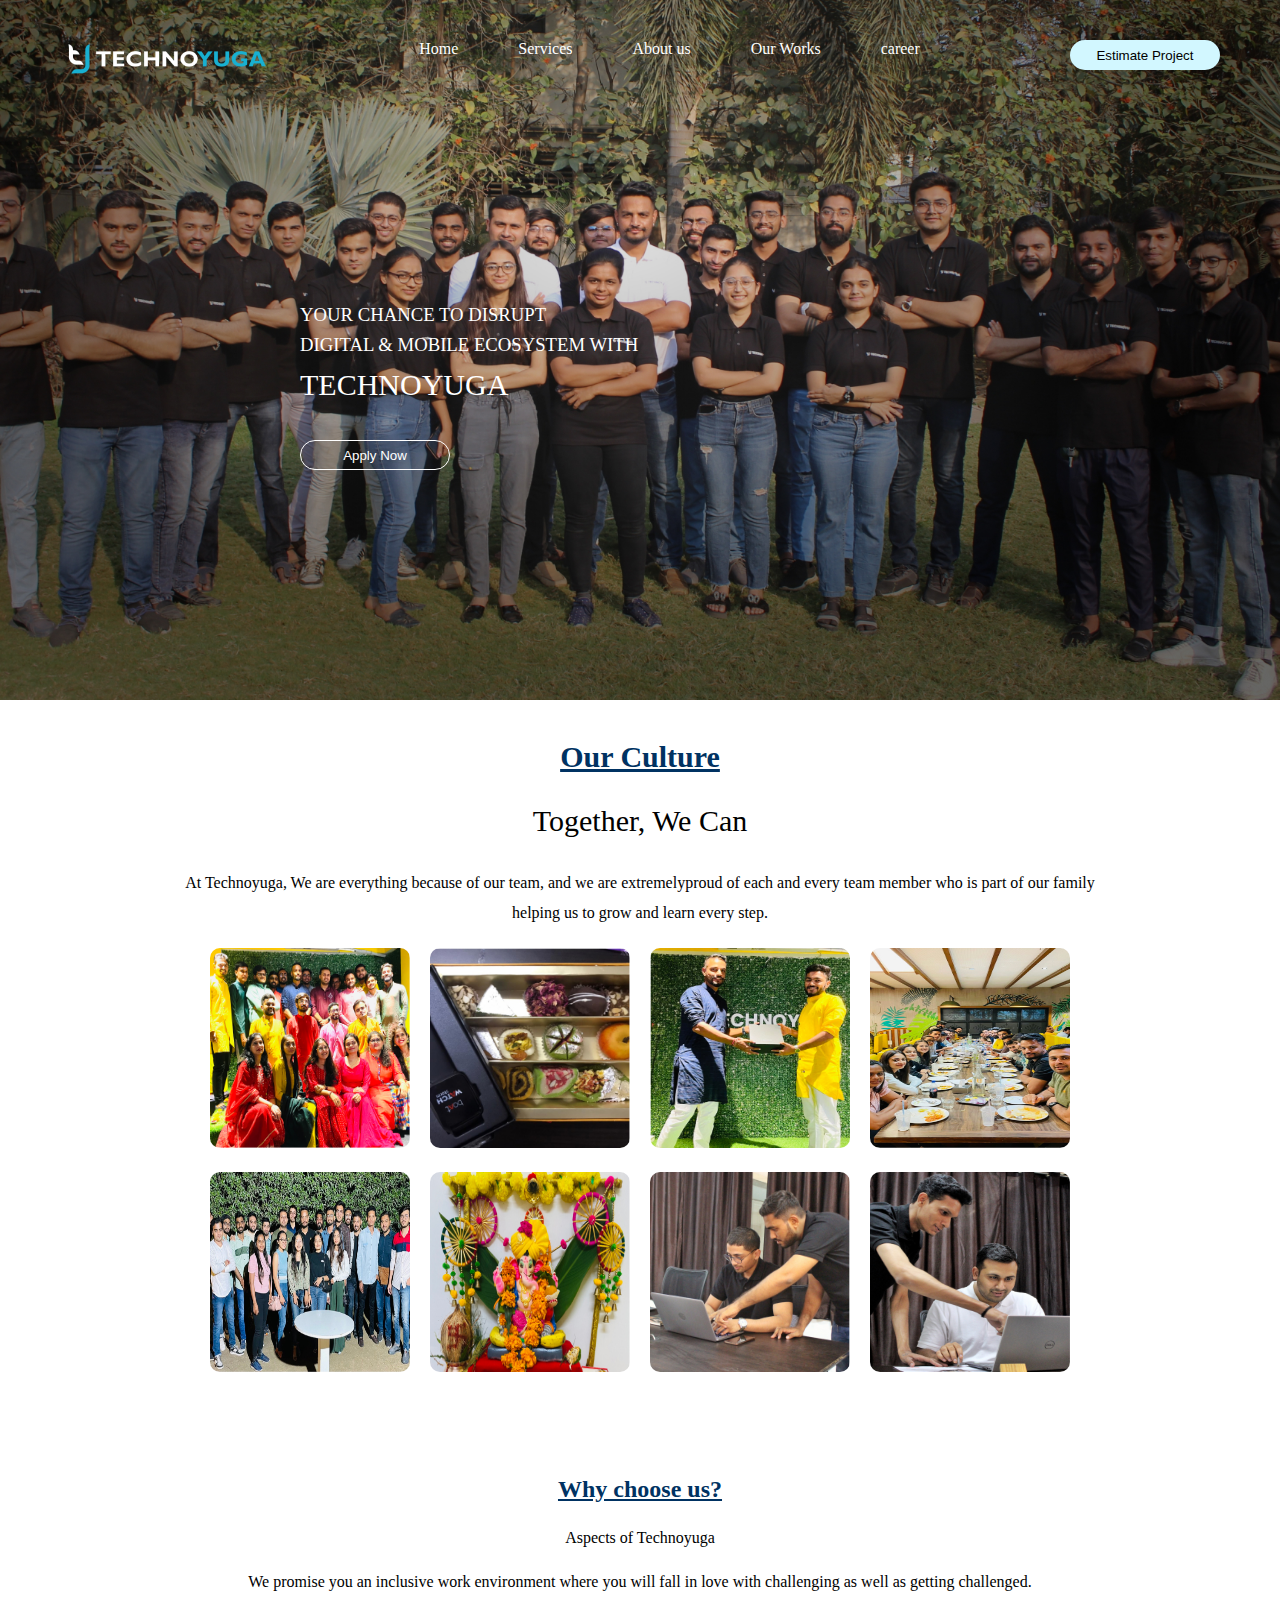
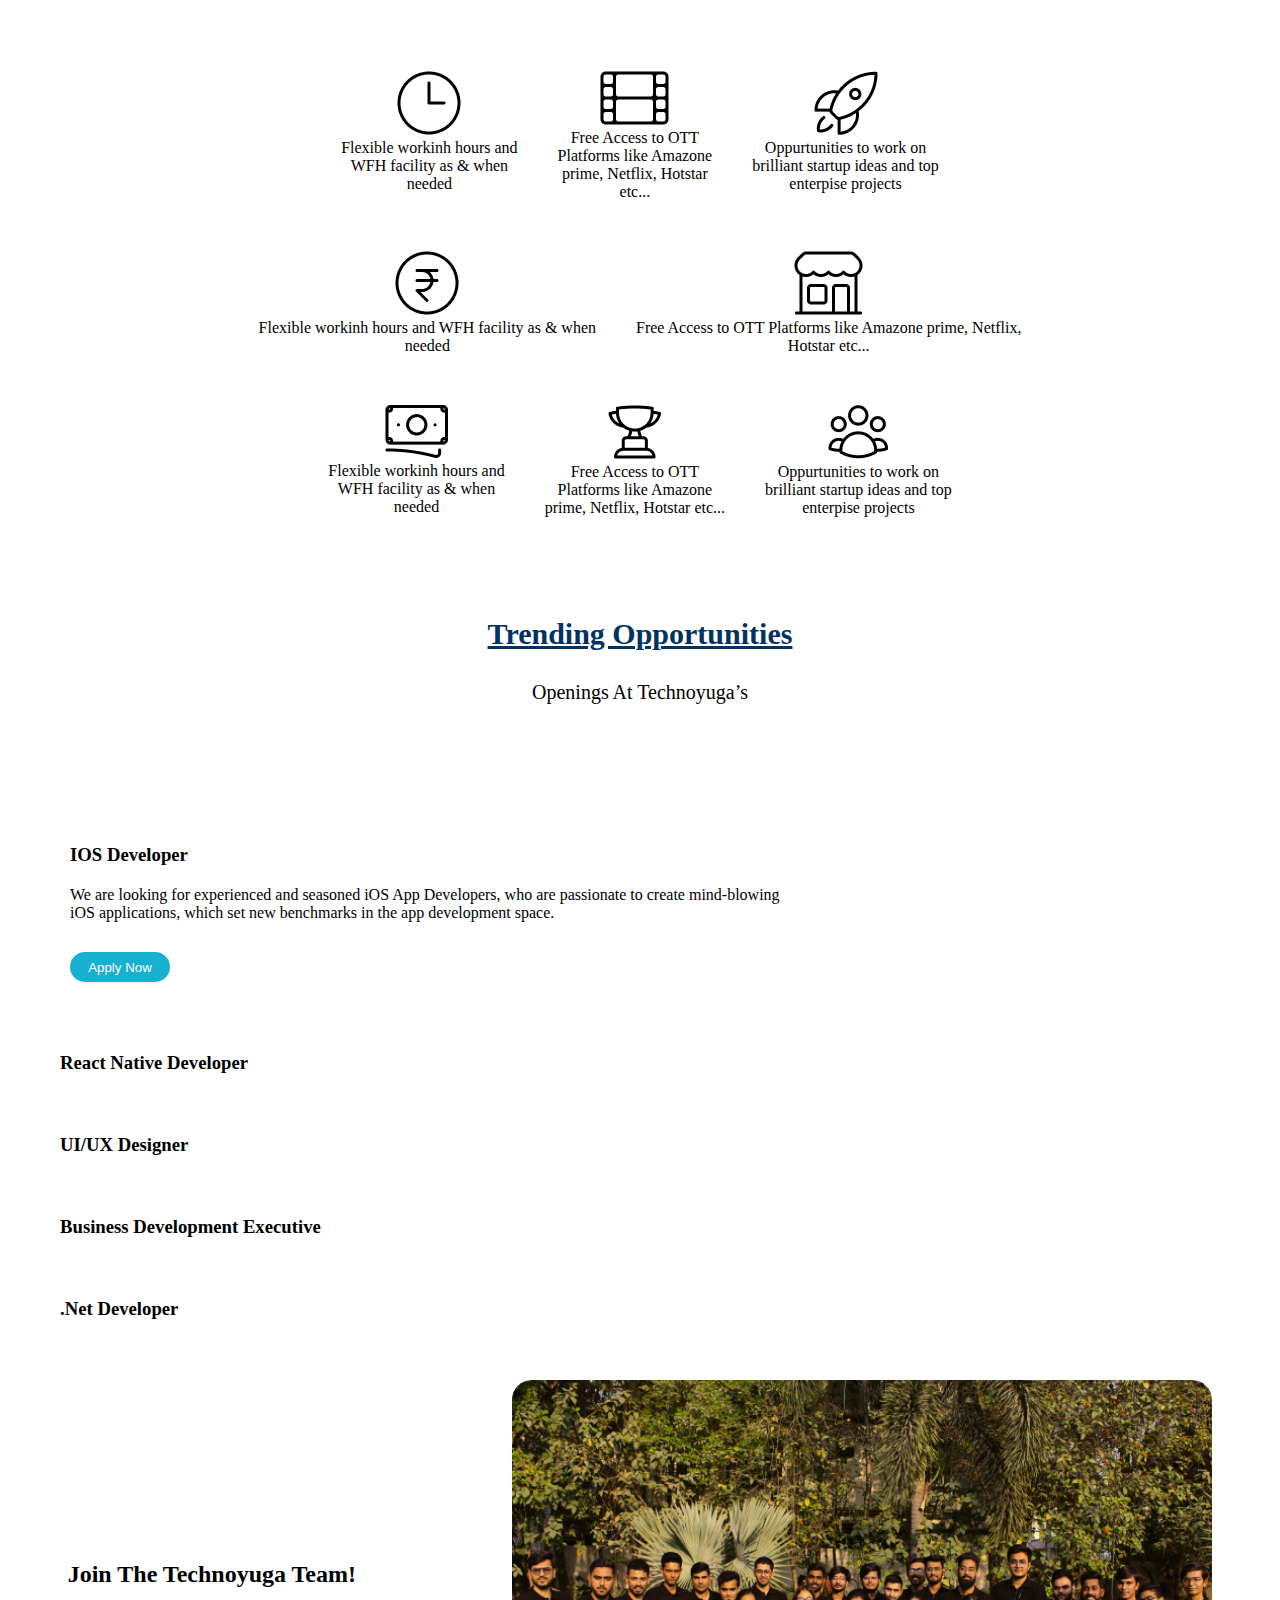
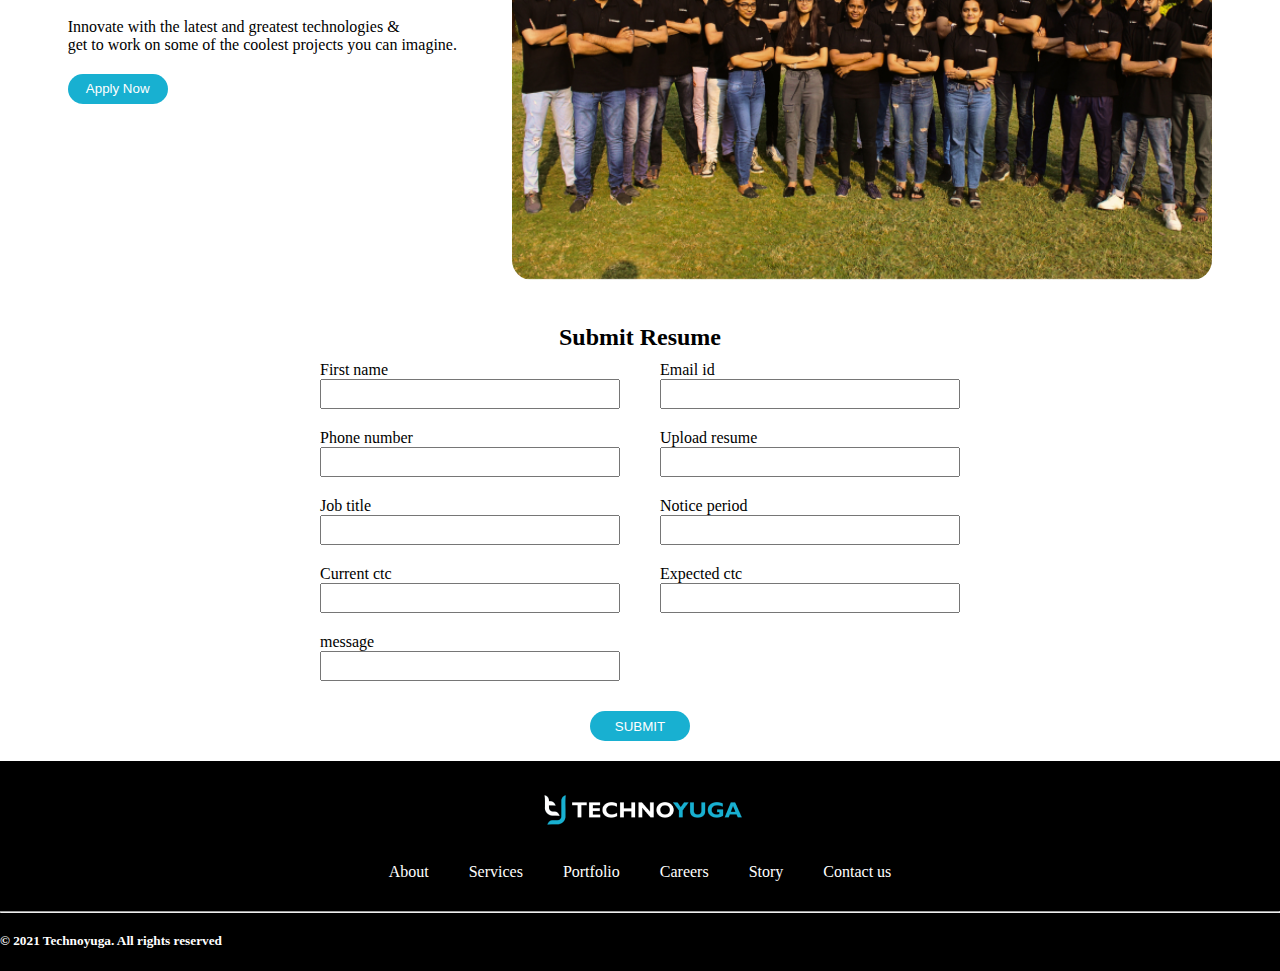
<file: Ritesh 1/index.html>
<!DOCTYPE html>
<html lang="en">

<head>
    <meta charset="UTF-8">
    <meta http-equiv="X-UA-Compatible" content="IE=edge">
    <meta name="viewport" content="width=device-width, initial-scale=1.0">
    <title>Document</title>
    <link rel="stylesheet" href="index.css">
    <link rel="stylesheet" href="https://cdnjs.cloudflare.com/ajax/libs/font-awesome/6.2.1/css/all.min.css"
        integrity="sha512-MV7K8+y+gLIBoVD59lQIYicR65iaqukzvf/nwasF0nqhPay5w/9lJmVM2hMDcnK1OnMGCdVK+iQrJ7lzPJQd1w=="
        crossorigin="anonymous" referrerpolicy="no-referrer" />
</head>

<body>
    <header>
        <div class="top">
            <div class="logo">
                <img src="./logo.png" alt="">
            </div>
            <div class="nav">
                <ul>
                    <li><a href="">Home</a></li>
                    <li><a href="">Services</a></li>
                    <li><a href="">About us</a></li>
                    <li><a href="">Our Works</a></li>
                    <li><a href="">career</a></li>
                </ul>
            </div>
            <button>Estimate Project</button>
        </div>
        <div class="top-details">
            <h3>YOUR CHANCE TO DISRUPT <br> DIGITAL & MOBILE ECOSYSTEM WITH <br> <span>TECHNOYUGA</span></h3>
            <button>Apply Now</button>
        </div>
    </header>
    <section class="culture">
        <div class="cul-1">
            <h3>Our Culture</h3>
            <span>Together, We Can</span>
            <p>At Technoyuga, We are everything because of our team, and we are extremelyproud of each and every team
                member who is part of our family <br> helping us to grow and learn every step.
            </p>
        </div>
        <div class="cul-2">
            <div class="image1">
                <div class="img1">
                    <img src="./img2.png" alt="">
                </div>
                <div class="img2">
                    <img src="./img3.jpg" alt="">
                </div>
                <div class="img3">
                    <img src="./img4.jpg" alt="">
                </div>
                <div class="img4">
                    <img src="./img5.jpg" alt="">
                </div>
            </div>
            <div class="image2">
                <div class="img5">
                    <img src="./img6.jpg" alt="">
                </div>
                <div class="img6">
                    <img src="./img7.jpg" alt="">
                </div>
                <div class="img7">
                    <img src="./img8.jpg" alt="">
                </div>
                <div class="img8">
                    <img src="./img9.jpg" alt="">
                </div>
            </div>
        </div>

    </section>
    <section class="choose">
        <div class="choose1">
            <h2>Why choose us?</h2>
            <span>Aspects of Technoyuga</span>
            <p>We promise you an inclusive work environment where you will fall in love with challenging as well as
                getting challenged.
            </p>
        </div>
        <div class="choose2">
            <div class="ch1">
                <div class="clock">
                    <img src="./Vector.png" alt="">
                    <p> Flexible workinh hours and <br> WFH facility as & when <br> needed</p>
                </div>
                <div class="film">
                    <img src="./Vector (1).png" alt="">
                    <p> Free Access to OTT <br>Platforms like Amazone <br>prime, Netflix, Hotstar <br>etc...</p>
                </div>
                <div class="rocket">
                    <img src="./Vector (2).png" alt="">
                    <p> Oppurtunities to work on <br>brilliant startup ideas and top <br>enterpise projects</p>
                </div>
            </div>
        </div>
        <div class="choose3">
            <div class="ch2">
                <div class="rupee">
                    <img src="./Vector (3).png" alt="">
                    <p> Flexible workinh hours and WFH facility as & when <br>needed</p>
                </div>
                <div class="house">
                    <img src="./Vector (4).png" alt="">
                    <p> Free Access to OTT Platforms like Amazone prime, Netflix,<br> Hotstar etc...</p>
                </div>
            </div>
        </div>
        <div class="choose4">
            <div class="ch3">
                <div class="camera">
                    <img src="./Vector (5).png" alt="">
                    <p> Flexible workinh hours and<br> WFH facility as & when<br> needed</p>
                </div>
                <div class="trophy">
                    <img src="./Vector (6).png" alt="">
                    <p> Free Access to OTT<br> Platforms like Amazone <br> prime, Netflix, Hotstar etc...</p>
                </div>
                <div class="group">
                    <img src="./Vector (7).png" alt="">
                    <p> Oppurtunities to work on<br> brilliant startup ideas and top <br>enterpise projects</p>
                </div>
            </div>
        </div>
    </section>
    <section class="trend">
        <div class="head">
            <h2>Trending Opportunities</h2>
            <p>Openings At Technoyuga’s</p>
        </div>
        <div class="ios">
            <h3>IOS Developer</h3>
            <p>We are looking for experienced and seasoned iOS App Developers, who are passionate to create mind-blowing
                <br>
                iOS applications, which set new benchmarks in the app development space.
            </p>
            <button>Apply Now</button>
        </div>
        <div class="opport">
            <div class="react">
                <div class="name">
                    <h3>React Native Developer </h3>
                </div>
                <div class="icon">
                    <i class="fa-sharp fa-solid fa-plus"></i>
                </div>

            </div>
            <div class="ui">
                <div class="name1">
                    <h3>UI/UX Designer</h3>
                </div>
                <div class="icon">
                    <i class="fa-sharp fa-solid fa-plus"></i>
                </div>

            </div>
            <div class="bussines">
                <div class="name2">
                    <h3>Business Development Executive</h3>
                </div>
                <div class="icon">
                    <i class="fa-sharp fa-solid fa-plus"></i>
                </div>

            </div>
            <div class="net">
                <div class="name3">
                    <h3>.Net Developer </h3>
                </div>
                <div class="icon">
                    <i class="fa-sharp fa-solid fa-plus"></i>
                </div>

            </div>
        </div>
    </section>
    <section class="team">
        <div class="join">
            <h2>Join The Technoyuga Team!</h2>
            <P>Innovate with the latest and greatest technologies & <br> get to work on some of the coolest projects you
                can
                imagine.
            </P>
            <button>Apply Now</button>
        </div>
        <div class="img">
            <img src="./img11.jpg" alt="">
        </div>
    </section>
    <section class="form">
        <div class="submit">
            <h2>Submit Resume</h2>
        </div>
        <div class="f1">
            <div class="name">
                <div class="fname">
                    <label for="">First name</label><br>
                    <input type="text">
                </div>
                <div class="fname">
                    <label for="">Phone number</label><br>
                    <input type="text">
                </div>
                <div class="fname">
                    <label for="">Job title</label><br>
                    <input type="text">
                </div>
                <div class="fname">
                    <label for="">Current ctc</label><br>
                    <input type="text">
                </div>
                <div class="fname">
                    <label for="">message</label><br>
                    <input class="msg" type="text">
                </div>
            </div>
            <div class="name1">
                <div class="email">
                    <label for="">Email id</label><br>
                    <input type="text">
                </div>
                <div class="email">
                    <label for="">Upload resume</label><br>
                    <input type="text">
                </div>
                <div class="email">
                    <label for="">Notice period</label><br>
                    <input type="text">
                </div>
                <div class="email">
                    <label for="">Expected ctc</label><br>
                    <input type="text">
                </div>
            </div>
        </div>
        <div class="btn1">
            <button>SUBMIT</button>
        </div>
    </section>
    <section class="footer">
        <div class="logo1"><img src="./logo.png" alt=""></div>
        <div class="list">
            <ul>
                <li><a href="">About</a></li>
                <li><a href="">Services</a></li>
                <li><a href="">Portfolio</a></li>
                <li><a href="">Careers</a></li>
                <li><a href="">Story</a></li>
                <li><a href="">Contact us</a></li>
            </ul>
        </div>
        <hr>
        <div class="footer1">
            <div class="copy">
                <h5>© 2021 Technoyuga. All rights reserved</h5>
            </div>
            <div class="brand">
                <ul>
                    <li><a href=""><i class="fa-brands fa-instagram"></i></a></li>
                    <li><a href=""><i class="fa-brands fa-dribbble"></i></a></li>
                    <li><a href=""><i class="fa-brands fa-twitter"></i></a></li>
                    <li><a href=""><i class="fa-brands fa-youtube"></i></a></li>
                </ul>
            </div>
        </div>
    </section>
</body>

</html>
</file>
<file: Ritesh 1/index.css>
*{
    margin: 0;
    padding: 0;
    box-sizing: border-box;
}

    /* header */

header{
    background-image: url(img1.jpg);
    background-repeat: no-repeat;
    background-size: cover;
    background-position: center;
    height: 700px;
    width: 100%;
    position: relative;
}
header .top{
    display: flex;
    justify-content: space-around;
}
header .top .logo{
    margin: 40px;
    color: white;
}
header .top .nav ul{
    display: flex;  
    list-style: none;
    margin: 40px;
}
header .top .nav ul li a{
    text-decoration: none;
    padding: 30px;
    color: white;
}
header .top  button{
    background-color: #D2F7FF;
    height: 30px;
    width: 150px;
    border:none;
    border-radius: 50px;
    margin: 40px;
}
header .top-details{
    position: absolute;
    margin: 100px;
    top: 200px;
    left: 200px;
}
header .top-details h3{
    color: white;
    padding-bottom: 30px;
    line-height: 30px;
    font-weight: normal;
}
header .top-details h3 span{
    font-size: 30px;
    line-height: 50px;
}
header .top-details button{
    background-color: transparent;
    height: 30px;
    width: 150px;
    border:1px solid white;
    border-radius: 50px;
    color: white;
}
header .top-details button:hover{
    background-color:#D2F7FF ;
    color: black;
    transition: 1s all ease;
}

    /* culture */

.culture .cul-1{
    text-align: center;
}
.culture .cul-1 h3{
    padding-top: 40px;
    padding-bottom: 30px;
    font-size: 30px;    
    color: #003262;
    text-decoration: underline;
}
.culture .cul-1 span{
    font-size: 30px;
}
.culture .cul-1 p{
    line-height: 30px;
    padding-top: 30px;
}
.culture .cul-2 .image1{
    display: flex;
    justify-content: center;
    gap: 20px;
    padding-top: 20px;
}
.culture .cul-2 .image1 .img1 img{
    border: none;
    border-radius: 10px;
    height: 200px;
    width: 200px;
}
.culture .cul-2 .image1 .img2 img{
    border: none;
    border-radius: 10px;
    height: 200px;
    width: 200px;
}
.culture .cul-2 .image1 .img3 img{
    border: none;
    border-radius: 10px;
    height: 200px;
    width: 200px;
}
.culture .cul-2 .image1 .img4 img{
    border: none;
    border-radius: 10px;
    height: 200px;
    width: 200px;
}
.culture .cul-2 .image2{
    display: flex;
    justify-content: center;
    gap: 20px;
    padding-top: 20px;
    padding-bottom: 50px;
}
.culture .cul-2 .image2 .img5 img{
    border: none;
    border-radius: 10px;
    height: 200px;
    width: 200px;
}
.culture .cul-2 .image2 .img6 img{
    border: none;
    border-radius: 10px;
    height: 200px;
    width: 200px;
}
.culture .cul-2 .image2 .img7 img{
    border: none;
    border-radius: 10px;
    height: 200px;
    width: 200px;
}
.culture .cul-2 .image2 .img8 img{
    border: none;
    border-radius: 10px;
    height: 200px;
    width: 200px;
}

    /* choose */

.choose .choose1{
    text-align: center;
    padding-top: 50px;
    padding-bottom: 30px;
}
.choose .choose1 h2{
    color: #003262;
    padding-bottom: 20px;
    text-decoration: underline;
}
.choose .choose1 span{
    line-height: 30px;
}
.choose .choose1 p{
    padding-top: 20px;
}
.choose .choose2 .ch1{
    display: flex;
    justify-content: center;
    padding-top: 50px;
    gap: 40px;
    text-align: center;
}
.choose .choose3 .ch2{
    display: flex;
    justify-content: center;
    padding-top: 50px;
    gap: 40px;
    text-align: center;
}

.choose .choose4 .ch3{
    display: flex;
    justify-content: center;
    padding-top: 50px;
    gap: 40px;
    text-align: center;
}


/* trend */

.trend .head{
    text-align: center;
    padding: 70px;
    padding-top: 100px;
}
.trend .head h2{
    color: #003262;
    font-size: 30px;
    padding-bottom: 30px;
    text-decoration: underline;
}
.trend .head p{
    font-size: 20px;
}
.trend .ios{
    margin: 70px;
}
.trend .ios h3{
    padding-bottom: 20px;
}
.trend .ios p{
    padding-bottom: 30px;
}
.trend .ios button{
    border: none;
    height: 30px;
    width: 100px;
    border-radius: 50px;
    background-color: #18B0D1;
    color: white;
}
.trend .ios button:hover{
    background-color: white;
    color: #18B0D1;
    border: 2px solid #18B0D1;
    transition: 1s all ease;
}
.trend .opport .react{
    display: flex;
    justify-content: space-between;
    margin: 60px;
}
.trend .opport .ui{
    display: flex;
    justify-content: space-between;
    margin: 60px;
}
.trend .opport .bussines{
    display: flex;
    justify-content: space-between;
    margin: 60px;
}
.trend .opport .net{
    display: flex;
    justify-content: space-between;
    margin: 60px;
}
.team {
    display: flex;
    justify-content: space-between;
    margin: 40px;
}
.team .join{
    margin: auto;
}
.team .join h2{
    padding-bottom: 30px;
}
.team .join p{
    padding-bottom: 20px;
    text-align: start;
}
.team .join button{
    border: none;
    height: 30px;
    width: 100px;
    border-radius: 50px;
    background-color: #18B0D1;
    color: white;
}
.team .join button:hover{
    background-color: white;
    color: #18B0D1;
    border: 2px solid #18B0D1;
    transition: 1s all ease;
}
.team .img{
    margin: auto;
}
.team .img img{
    height: 500px;
    width: 700px;
    border-radius: 20px;
}
.form .submit{
    text-align: center;

}
.form .f1{
    display: flex;
    justify-content: center;
    gap: 20px;
}

.form .f1 .name .fname{
   padding: 10px;
}
.form .f1 .name1 .email{
    padding: 10px;
 }
 .form .msg{
    display: flex;
    justify-content:center;
    padding: 10px;
 }
 .form .f1 input{
    width: 300px;
    height: 30px;
 }
 .form .f1 .msg{
    width: 100%;
 }
 .form .btn1{
    display: flex;
    justify-content: center;
    margin: 20px;
 }
 .form .btn1 button{
    border: none;
    height: 30px;
    width: 100px;
    border-radius: 50px;
    background-color: #18B0D1;
    color: white;
 }
 .form .btn1 button:hover{
    background-color: white;
    color: #18B0D1;
    border: 2px solid #18B0D1;
    transition: 1s all ease;
}
 
 .footer{
    background-color: black;
 }
 .footer .logo1{
    text-align: center;
    padding-top: 30px;
 }
 .footer .list ul{
    display: flex;
    justify-content: center;
    list-style: none;
    padding: 30px;
 }
 .footer .list ul a{
    text-decoration: none;
    padding: 20px;
    color: white;
 }
 .footer .footer1{
    display: flex;
    justify-content: space-between;
    padding-bottom: 20px;
    padding-top: 20px;
 }
 .footer .footer1 .copy{
   color: white;
 }
 .footer .footer1 .brand ul{
    list-style: none;
    display: flex;
 }
 .footer .footer1 .brand ul a{
    padding: 10px;
    color: white;
 }
</file>
